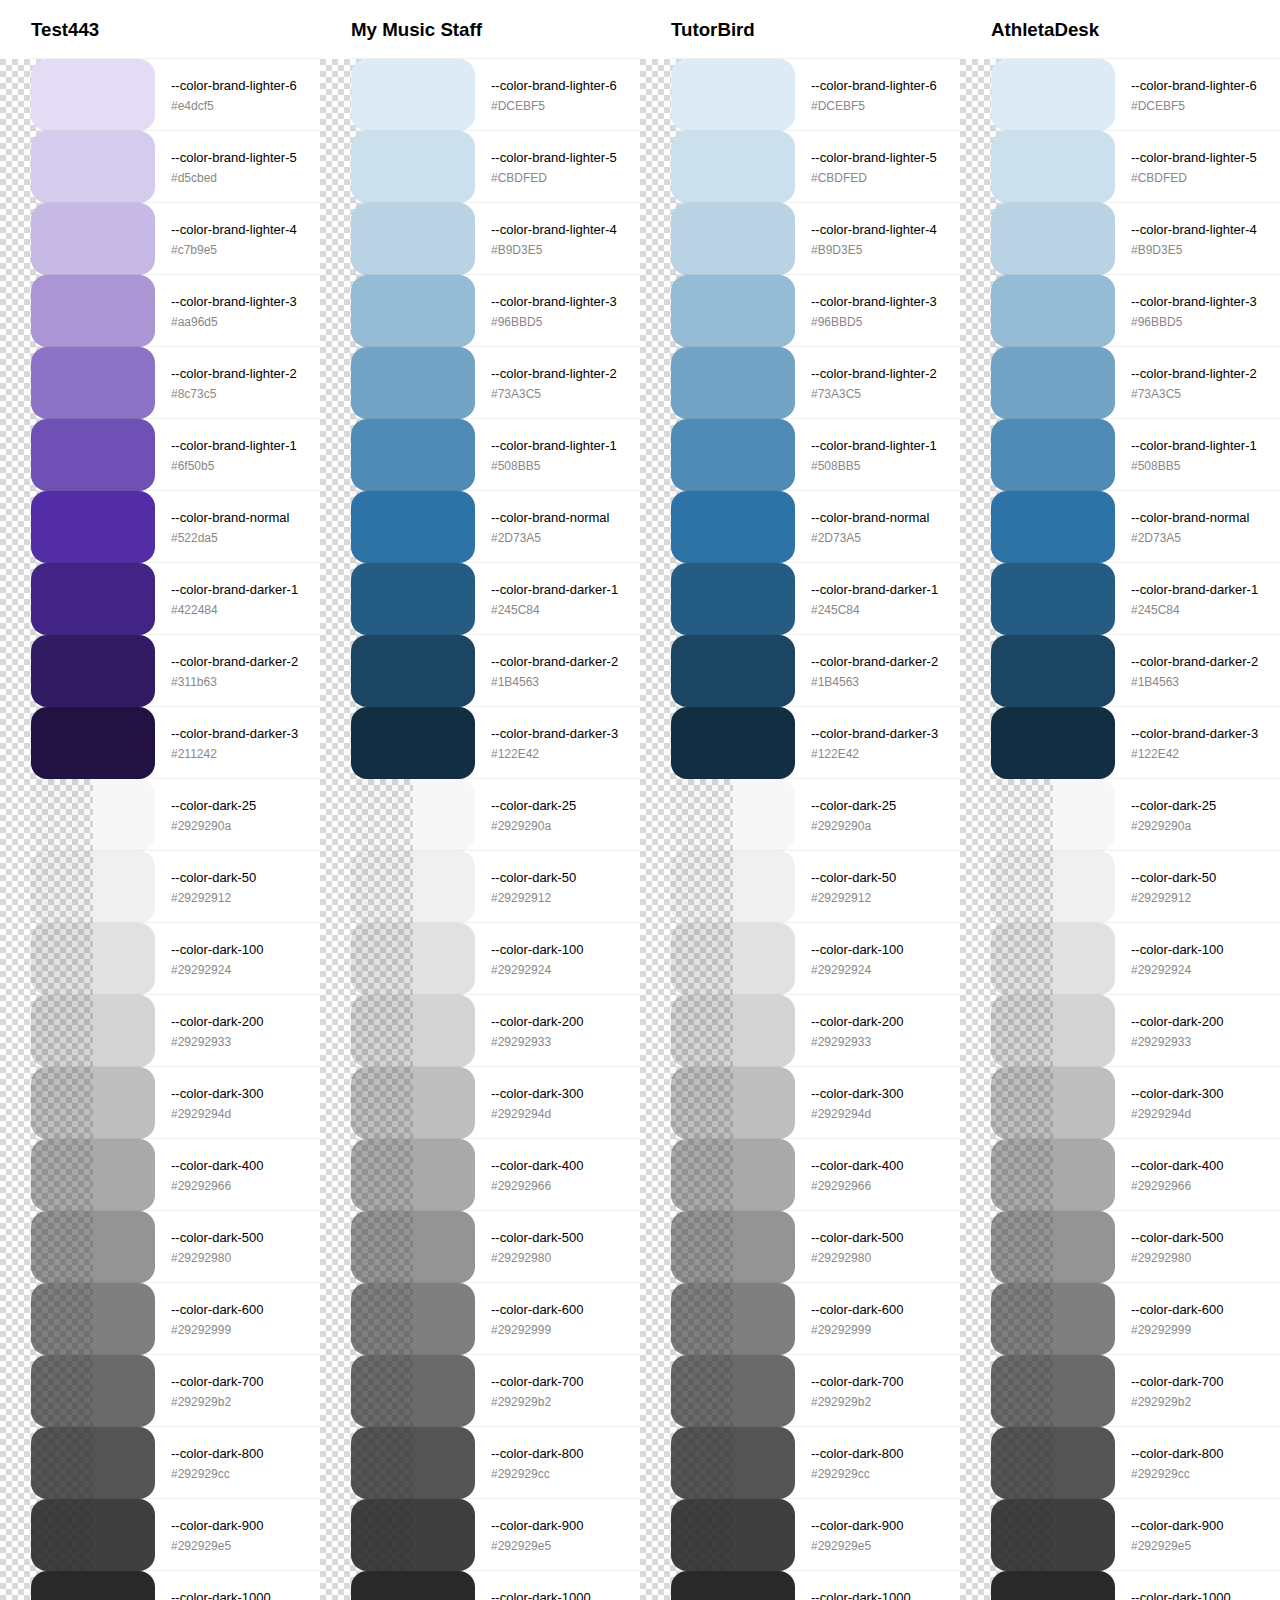
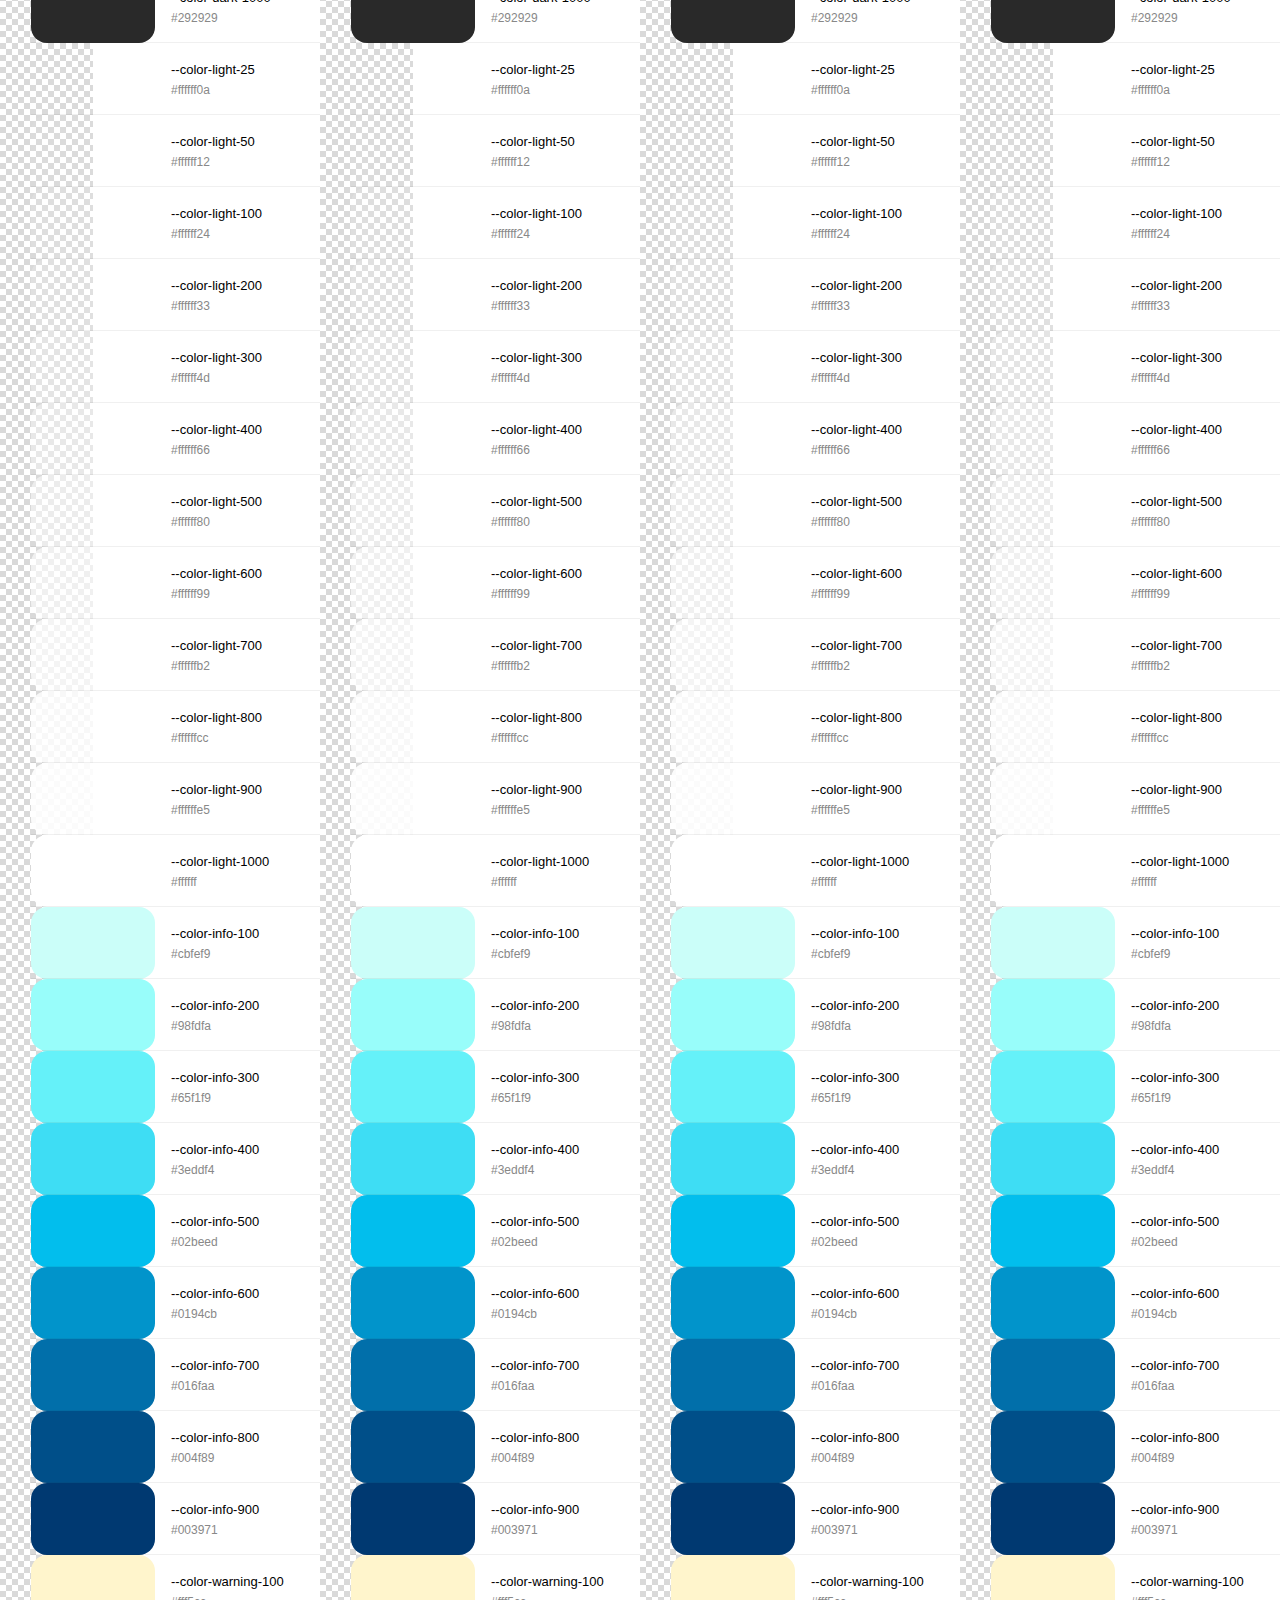
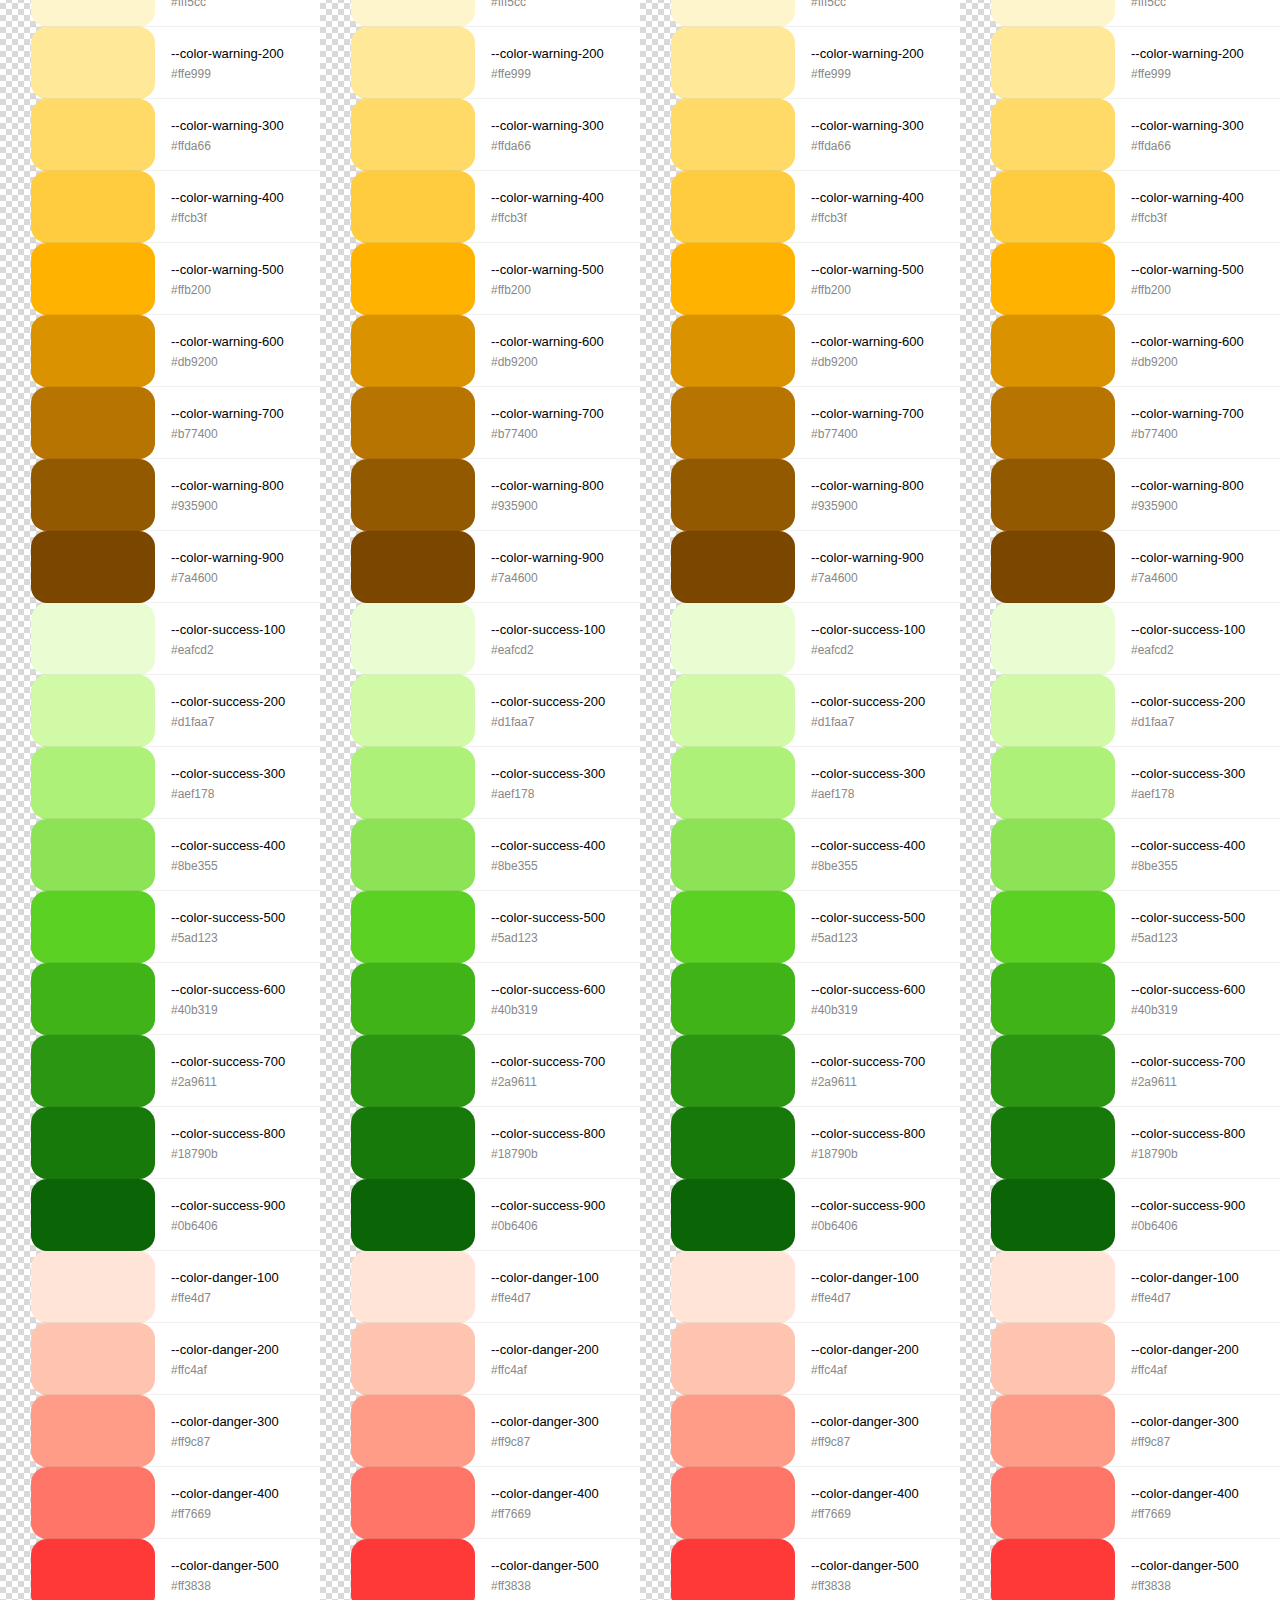
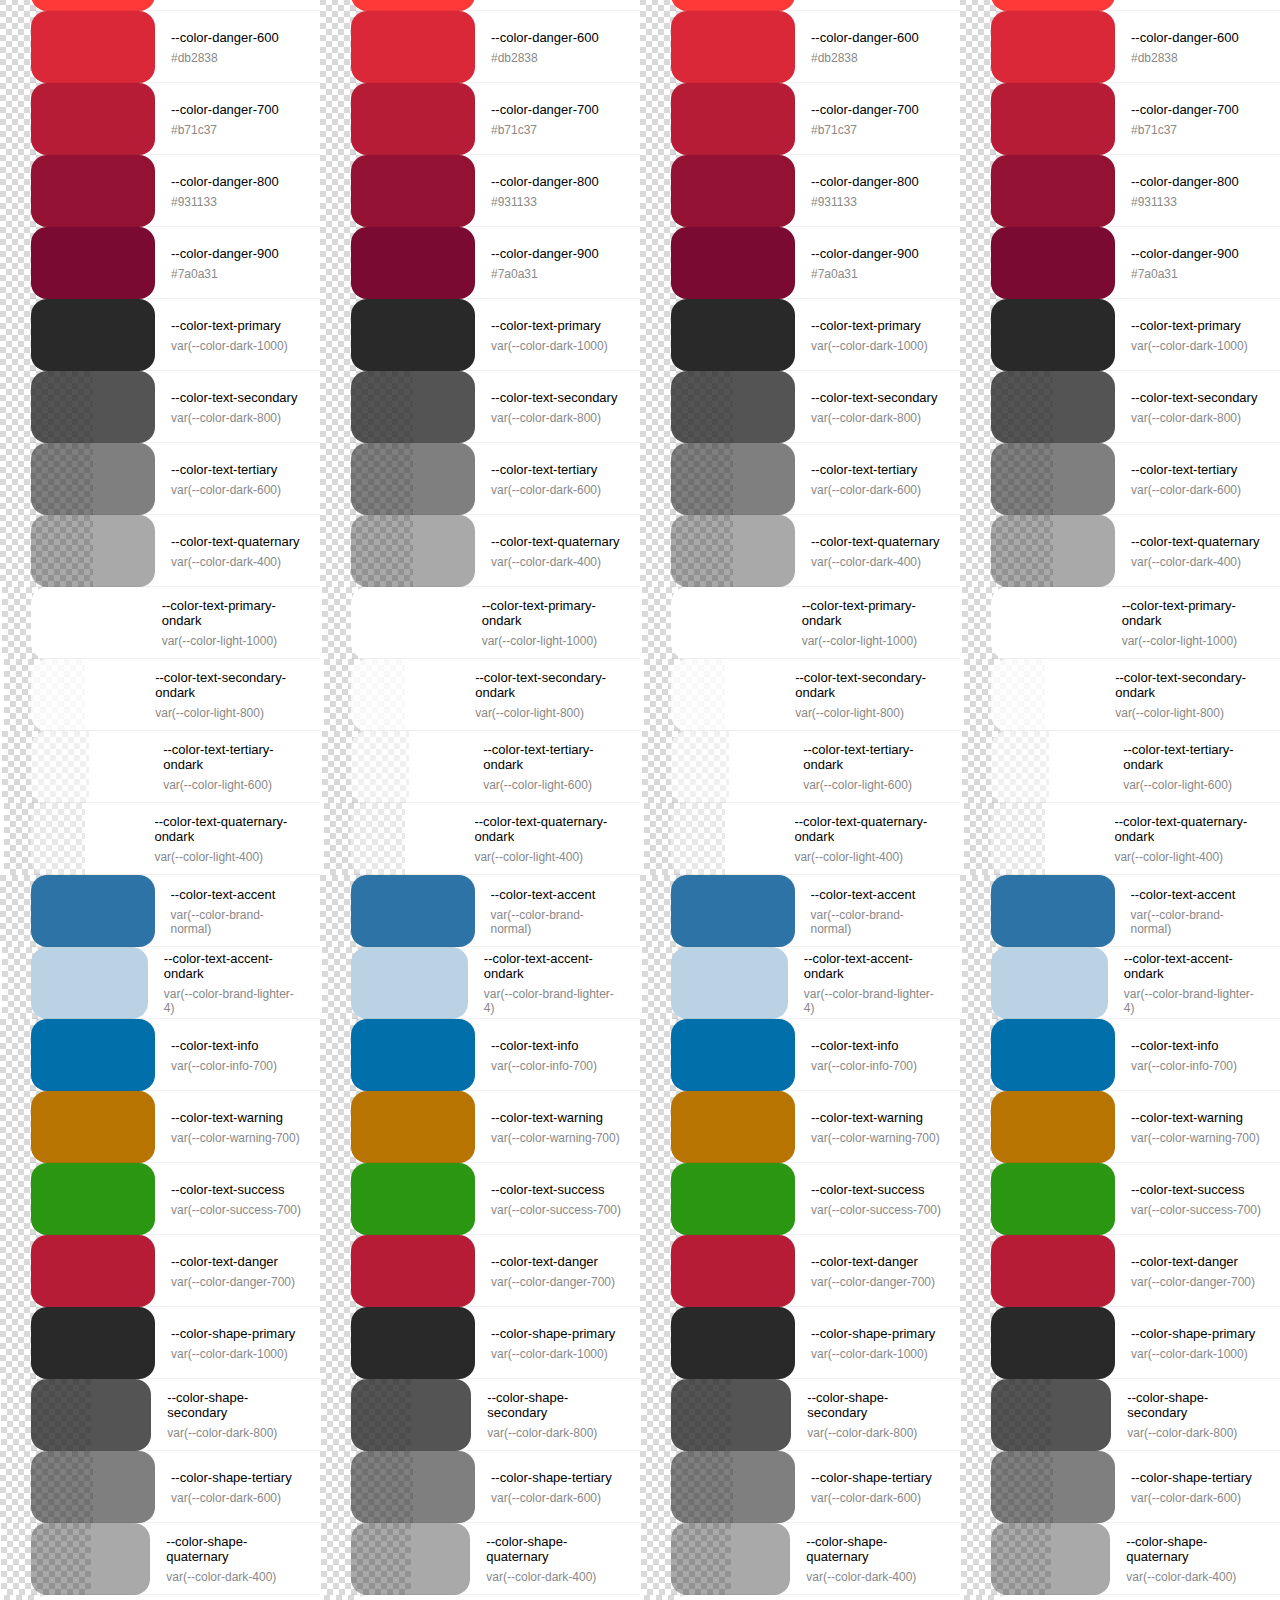
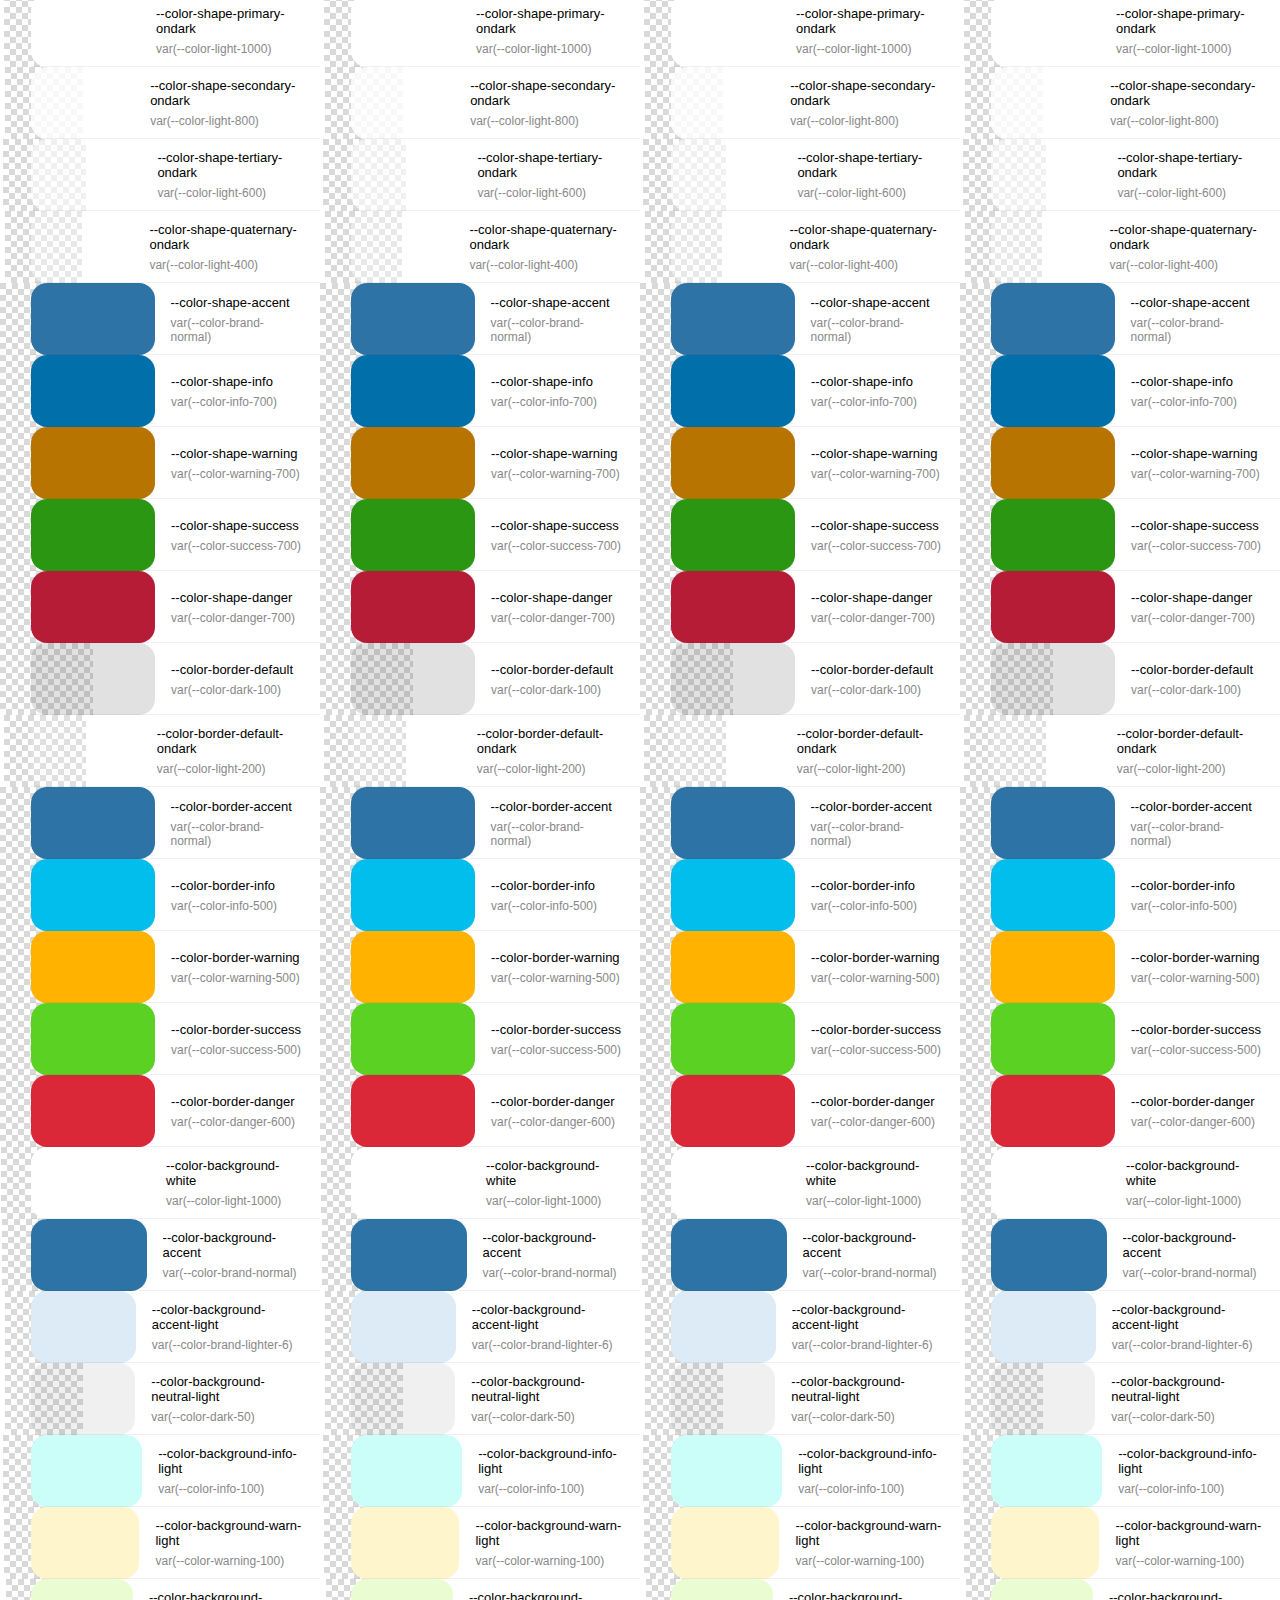
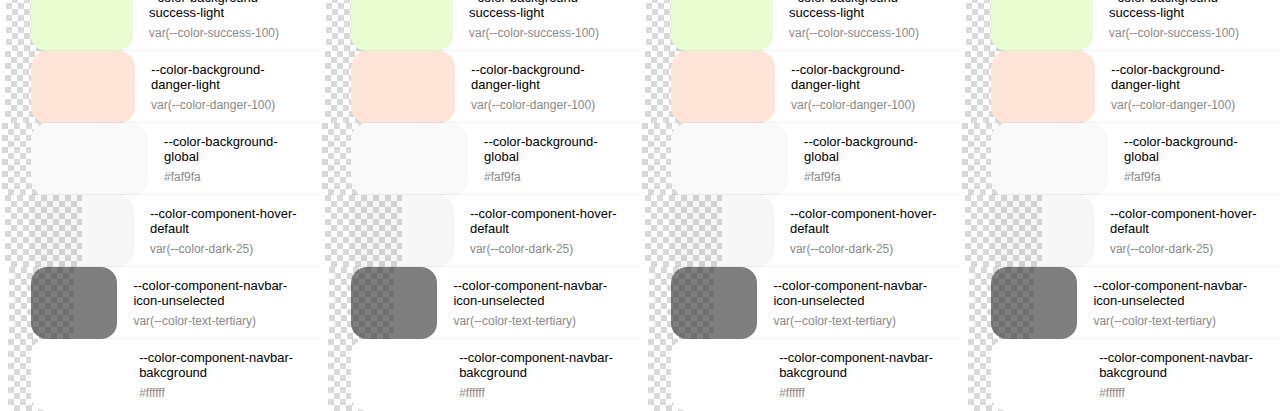
<file: index.html>
<!DOCTYPE html>
<html lang="ru">
<head>
  <meta charset="UTF-8">
  <title>ADS | Color Tokens</title>
  <link rel="stylesheet" href="ads-colors-test443.css" data-title="Test443">
  <link rel="stylesheet" href="ads-colors-mms.css" data-title="My Music Staff">
  <link rel="stylesheet" href="ads-colors-tb.css" data-title="TutorBird">
  <link rel="stylesheet" href="ads-colors-ad.css" data-title="AthletaDesk">
  
  <style>
    :root {
      --swatch-width: 124px;
    }
    body {
      font-family: Consolas, sans-serif;
      display: flex;
      flex-direction: row;
      overflow-x: auto;
      background: #fff;
      margin: 0;
      padding: 0;
    }
    .color-stack {
      display: flex;
      flex-direction: column;
      padding-left: calc(var(--swatch-width) / 4);
      box-sizing: border-box;
    }
    .color-box {
      display: flex;
      align-items: center;
      position: relative;
    }
    .color-box::before {
      content: '';
      position: absolute;
      top: -1px;
      display: block;
      height: 1px;
      background: #29292912;
      width: 100%;
      z-index: 999;
    }
    .color-sample {
      width: var(--swatch-width);
      height: 72px;
      background-color: inherit;
      border-radius: 16px;
      position: relative;
    }
    .color-sample::before {
      background-image: url("data:image/svg+xml;utf8,%3Csvg width='12' height='12' viewBox='0 0 12 12' fill='none' xmlns='http://www.w3.org/2000/svg'%3E%3Cpath d='M6 0H0V6H6V12H12V6H6V0Z' fill='%23D9D9D9'/%3E%3C/svg%3E");
      content: "";
      position: absolute;
      top: 0;
      left: -25%;
      width: 75%;
      height: 100%;
      z-index: -1;
    }
    .color-description {
      padding: 0 16px;
      flex-grow: 1;
    }
    .color-name {
      font-size: 13px;
      margin-bottom: 6px;
    }
    .color-value {
      font-size: 12px;
      color: #888;
    }
  </style>
</head>
<body>
<script>
window.addEventListener('load', function() {
  Array.from(document.styleSheets)
    .filter(sheet => !sheet.href || sheet.href.startsWith(window.location.origin))
    .forEach((sheet, index) => {
      const linkElement = Array.from(document.querySelectorAll('link[rel="stylesheet"]'))
                               .find(link => link.href === sheet.href);
      const title = linkElement ? linkElement.getAttribute('data-title') : `Color list ${index + 1}`;

      const stack = document.createElement('div');
      stack.className = 'color-stack';

      const stackTitle = document.createElement('h3');
      stackTitle.className = 'color-stack-title';
      stackTitle.textContent = title;
      stack.appendChild(stackTitle);

      try {
        Array.from(sheet.cssRules).forEach(rule => {
          if (rule.selectorText === ':root') {
            Array.from(rule.style).filter(name => name.startsWith('--color-')).forEach(name => {
              const color = rule.style.getPropertyValue(name).trim();
              const colorBox = document.createElement('div');
              colorBox.className = 'color-box';

              const colorSample = document.createElement('div');
              colorSample.className = 'color-sample';
              colorSample.style.backgroundColor = color;
              colorBox.appendChild(colorSample);

              const colorDescription = document.createElement('div');
              colorDescription.className = 'color-description';

              const colorName = document.createElement('div');
              colorName.className = 'color-name';
              colorName.textContent = name;

              const colorValue = document.createElement('div');
              colorValue.className = 'color-value';
              colorValue.textContent = color;

              colorDescription.appendChild(colorName);
              colorDescription.appendChild(colorValue);
              colorBox.appendChild(colorDescription);

              stack.appendChild(colorBox);
            });
          }
        });
      } catch (e) {
        console.warn("Unable to process stylesheet: ", sheet.href);
      }
      if (stack.children.length > 1) {
        document.body.appendChild(stack);
      }
    });
});
</script>
</body>
</html>
</file>
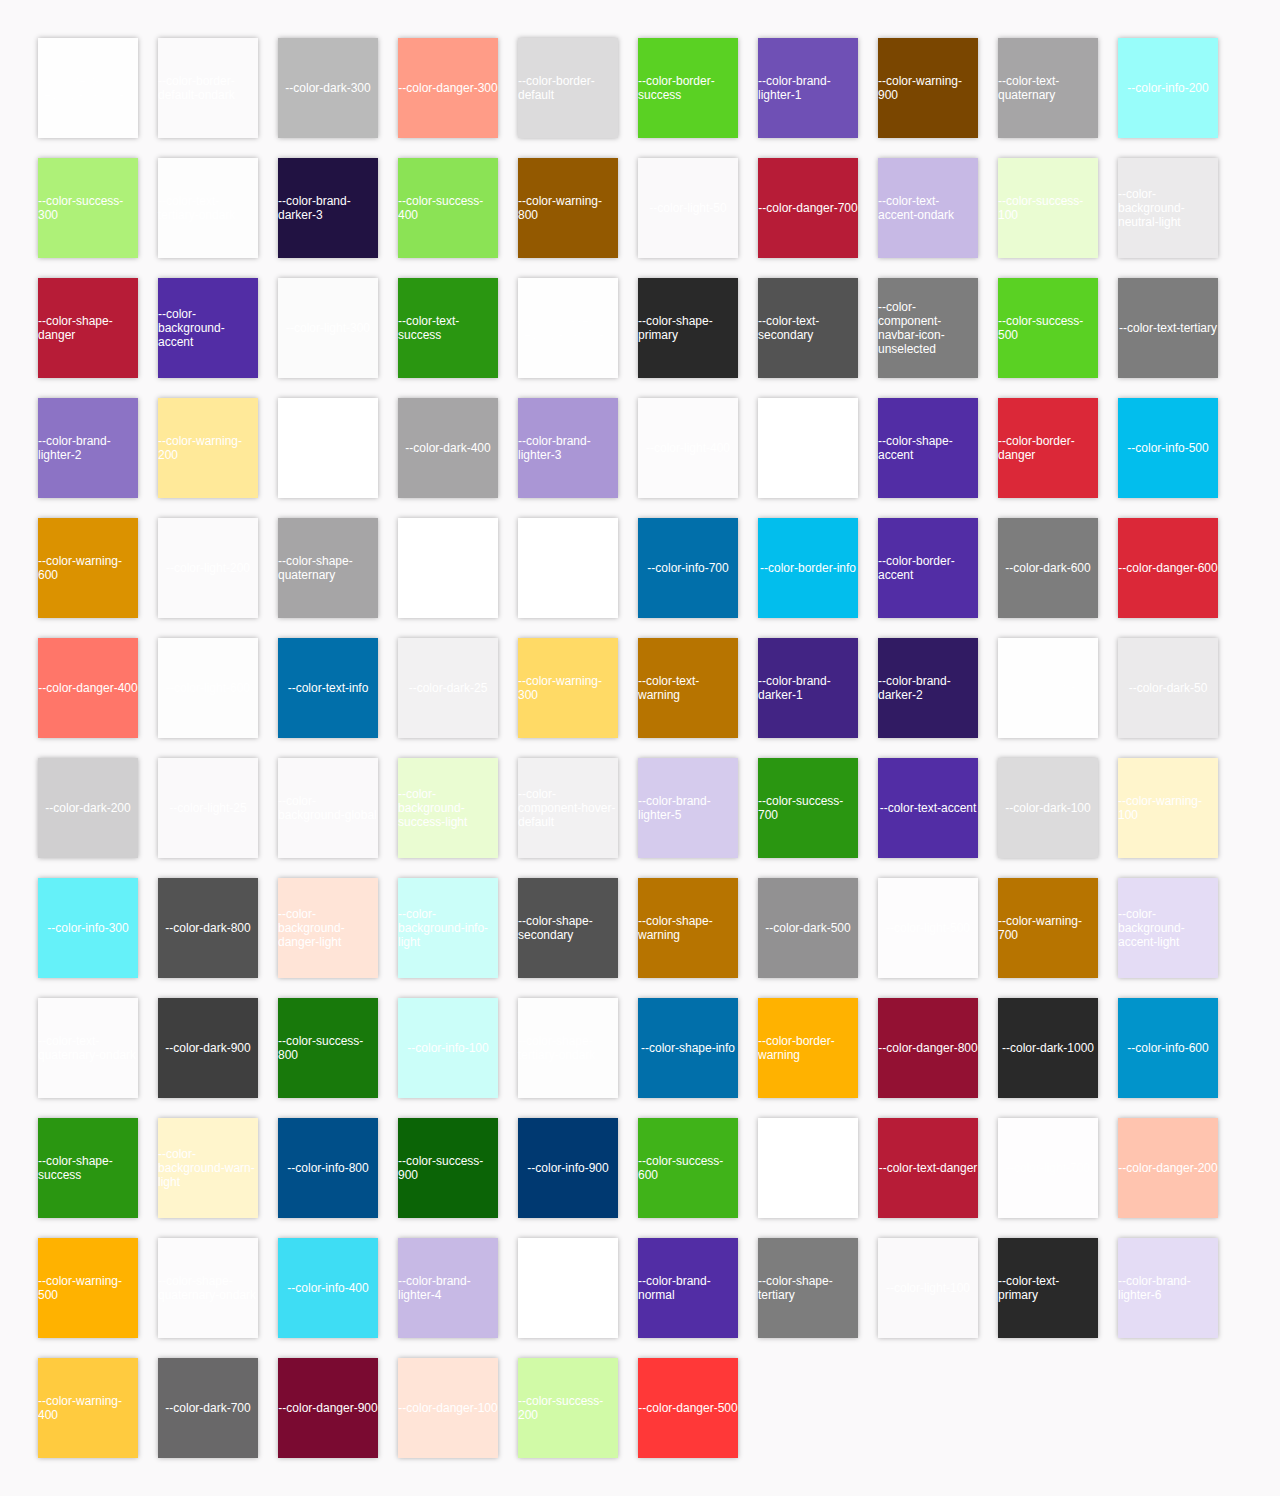
<file: inspector.html>
<!DOCTYPE html>
<html lang="ru">
<head>
<meta charset="UTF-8">
<title>Визуализация CSS переменных</title>
<link rel="stylesheet" href="ADS-Colors.css">
<style>
  body {
    display: flex;
    flex-wrap: wrap;
    padding: 20px;
    background: var(--color-background-global); /* Пример использования */
  }
  .color-box {
    width: 100px;
    height: 100px;
    margin: 10px;
    display: flex;
    align-items: center;
    justify-content: center;
    color: white;
    font-size: 12px;
    font-family: Arial, sans-serif;
    border-radius: var(--border-radius-small);
    box-shadow: 0 0 5px rgba(0,0,0,0.3);
  }
</style>
</head>
<body>
<script>
  document.addEventListener('DOMContentLoaded', function() {
  const style = getComputedStyle(document.documentElement);
  const colorVars = Array.from(style).filter(name => name.startsWith('--color-'));
  console.log(colorVars); // Добавлено для отладки

  const container = document.body;

  colorVars.forEach(varName => {
    const colorValue = style.getPropertyValue(varName).trim();
    console.log(varName, colorValue); // Добавлено для отладки

    const colorBox = document.createElement('div');
    colorBox.className = 'color-box';
    colorBox.style.backgroundColor = colorValue;
    colorBox.textContent = varName;
    console.log(colorBox); // Добавлено для отладки

    container.appendChild(colorBox);
  });
});
</script>
</body>
</html>
</file>
<file: ads-colors-test443.css>
:root {


  /* Primitives */

  --color-brand-lighter-6: #e4dcf5;
  --color-brand-lighter-5: #d5cbed;
  --color-brand-lighter-4: #c7b9e5;
  --color-brand-lighter-3: #aa96d5;
  --color-brand-lighter-2: #8c73c5;
  --color-brand-lighter-1: #6f50b5;
  --color-brand-normal: #522da5;
  --color-brand-darker-1: #422484;
  --color-brand-darker-2: #311b63;
  --color-brand-darker-3: #211242;

  --color-dark-25: #2929290a;
  --color-dark-50: #29292912;
  --color-dark-100: #29292924;
  --color-dark-200: #29292933;
  --color-dark-300: #2929294d;
  --color-dark-400: #29292966;
  --color-dark-500: #29292980;
  --color-dark-600: #29292999;
  --color-dark-700: #292929b2;
  --color-dark-800: #292929cc;
  --color-dark-900: #292929e5;
  --color-dark-1000: #292929;

  --color-light-25: #ffffff0a;
  --color-light-50: #ffffff12;
  --color-light-100: #ffffff24;
  --color-light-200: #ffffff33;
  --color-light-300: #ffffff4d;
  --color-light-400: #ffffff66;
  --color-light-500: #ffffff80;
  --color-light-600: #ffffff99;
  --color-light-700: #ffffffb2;
  --color-light-800: #ffffffcc;
  --color-light-900: #ffffffe5;
  --color-light-1000: #ffffff;

  --color-info-100: #cbfef9;
  --color-info-200: #98fdfa;
  --color-info-300: #65f1f9;
  --color-info-400: #3eddf4;
  --color-info-500: #02beed;
  --color-info-600: #0194cb;
  --color-info-700: #016faa;
  --color-info-800: #004f89;
  --color-info-900: #003971;

  --color-warning-100: #fff5cc;
  --color-warning-200: #ffe999;
  --color-warning-300: #ffda66;
  --color-warning-400: #ffcb3f;
  --color-warning-500: #ffb200;
  --color-warning-600: #db9200;
  --color-warning-700: #b77400;
  --color-warning-800: #935900;
  --color-warning-900: #7a4600;

  --color-success-100: #eafcd2;
  --color-success-200: #d1faa7;
  --color-success-300: #aef178;
  --color-success-400: #8be355;
  --color-success-500: #5ad123;
  --color-success-600: #40b319;
  --color-success-700: #2a9611;
  --color-success-800: #18790b;
  --color-success-900: #0b6406;

  --color-danger-100: #ffe4d7;
  --color-danger-200: #ffc4af;
  --color-danger-300: #ff9c87;
  --color-danger-400: #ff7669;
  --color-danger-500: #ff3838;
  --color-danger-600: #db2838;
  --color-danger-700: #b71c37;
  --color-danger-800: #931133;
  --color-danger-900: #7a0a31;


  /* Semantic */

  --color-text-primary: var(--color-dark-1000);
  --color-text-secondary: var(--color-dark-800);
  --color-text-tertiary: var(--color-dark-600);
  --color-text-quaternary: var(--color-dark-400);
  --color-text-primary-ondark: var(--color-light-1000);
  --color-text-secondary-ondark: var(--color-light-800);
  --color-text-tertiary-ondark: var(--color-light-600);
  --color-text-quaternary-ondark: var(--color-light-400);
  --color-text-accent: var(--color-brand-normal);
  --color-text-accent-ondark: var(--color-brand-lighter-4);
  --color-text-info: var(--color-info-700);
  --color-text-warning: var(--color-warning-700);
  --color-text-success: var(--color-success-700);
  --color-text-danger: var(--color-danger-700);

  --color-shape-primary: var(--color-dark-1000);
  --color-shape-secondary: var(--color-dark-800);
  --color-shape-tertiary: var(--color-dark-600);
  --color-shape-quaternary: var(--color-dark-400);
  --color-shape-primary-ondark: var(--color-light-1000);
  --color-shape-secondary-ondark: var(--color-light-800);
  --color-shape-tertiary-ondark: var(--color-light-600);
  --color-shape-quaternary-ondark: var(--color-light-400);
  --color-shape-accent: var(--color-brand-normal);
  --color-shape-info: var(--color-info-700);
  --color-shape-warning: var(--color-warning-700);
  --color-shape-success: var(--color-success-700);
  --color-shape-danger: var(--color-danger-700);
  
  --color-border-default: var(--color-dark-100);
  --color-border-default-ondark: var(--color-light-200);
  --color-border-accent: var(--color-brand-normal);
  --color-border-info: var(--color-info-500);
  --color-border-warning: var(--color-warning-500);
  --color-border-success: var(--color-success-500);
  --color-border-danger: var(--color-danger-600);

  --color-background-white: var(--color-light-1000);
  --color-background-accent: var(--color-brand-normal);
  --color-background-accent-light: var(--color-brand-lighter-6);
  --color-background-neutral-light: var(--color-dark-50);
  --color-background-info-light: var(--color-info-100);
  --color-background-warn-light: var(--color-warning-100);
  --color-background-success-light: var(--color-success-100);
  --color-background-danger-light: var(--color-danger-100);
  --color-background-global: #faf9fa;


  /* Components */

  --color-component-hover-default: var(--color-dark-25);
  
  --color-component-navbar-icon-unselected: var(--color-text-tertiary);
  --color-component-navbar-bakcground: #ffffff;
  
}
</file>
<file: ads-colors-mms.css>
:root {


  /* Primitives */

  --color-brand-lighter-6: #DCEBF5;
  --color-brand-lighter-5: #CBDFED;
  --color-brand-lighter-4: #B9D3E5;
  --color-brand-lighter-3: #96BBD5;
  --color-brand-lighter-2: #73A3C5;
  --color-brand-lighter-1: #508BB5;
  --color-brand-normal: #2D73A5;
  --color-brand-darker-1: #245C84;
  --color-brand-darker-2: #1B4563;
  --color-brand-darker-3: #122E42;

  --color-dark-25: #2929290a;
  --color-dark-50: #29292912;
  --color-dark-100: #29292924;
  --color-dark-200: #29292933;
  --color-dark-300: #2929294d;
  --color-dark-400: #29292966;
  --color-dark-500: #29292980;
  --color-dark-600: #29292999;
  --color-dark-700: #292929b2;
  --color-dark-800: #292929cc;
  --color-dark-900: #292929e5;
  --color-dark-1000: #292929;

  --color-light-25: #ffffff0a;
  --color-light-50: #ffffff12;
  --color-light-100: #ffffff24;
  --color-light-200: #ffffff33;
  --color-light-300: #ffffff4d;
  --color-light-400: #ffffff66;
  --color-light-500: #ffffff80;
  --color-light-600: #ffffff99;
  --color-light-700: #ffffffb2;
  --color-light-800: #ffffffcc;
  --color-light-900: #ffffffe5;
  --color-light-1000: #ffffff;

  --color-info-100: #cbfef9;
  --color-info-200: #98fdfa;
  --color-info-300: #65f1f9;
  --color-info-400: #3eddf4;
  --color-info-500: #02beed;
  --color-info-600: #0194cb;
  --color-info-700: #016faa;
  --color-info-800: #004f89;
  --color-info-900: #003971;

  --color-warning-100: #fff5cc;
  --color-warning-200: #ffe999;
  --color-warning-300: #ffda66;
  --color-warning-400: #ffcb3f;
  --color-warning-500: #ffb200;
  --color-warning-600: #db9200;
  --color-warning-700: #b77400;
  --color-warning-800: #935900;
  --color-warning-900: #7a4600;

  --color-success-100: #eafcd2;
  --color-success-200: #d1faa7;
  --color-success-300: #aef178;
  --color-success-400: #8be355;
  --color-success-500: #5ad123;
  --color-success-600: #40b319;
  --color-success-700: #2a9611;
  --color-success-800: #18790b;
  --color-success-900: #0b6406;

  --color-danger-100: #ffe4d7;
  --color-danger-200: #ffc4af;
  --color-danger-300: #ff9c87;
  --color-danger-400: #ff7669;
  --color-danger-500: #ff3838;
  --color-danger-600: #db2838;
  --color-danger-700: #b71c37;
  --color-danger-800: #931133;
  --color-danger-900: #7a0a31;


  /* Semantic */

  --color-text-primary: var(--color-dark-1000);
  --color-text-secondary: var(--color-dark-800);
  --color-text-tertiary: var(--color-dark-600);
  --color-text-quaternary: var(--color-dark-400);
  --color-text-primary-ondark: var(--color-light-1000);
  --color-text-secondary-ondark: var(--color-light-800);
  --color-text-tertiary-ondark: var(--color-light-600);
  --color-text-quaternary-ondark: var(--color-light-400);
  --color-text-accent: var(--color-brand-normal);
  --color-text-accent-ondark: var(--color-brand-lighter-4);
  --color-text-info: var(--color-info-700);
  --color-text-warning: var(--color-warning-700);
  --color-text-success: var(--color-success-700);
  --color-text-danger: var(--color-danger-700);

  --color-shape-primary: var(--color-dark-1000);
  --color-shape-secondary: var(--color-dark-800);
  --color-shape-tertiary: var(--color-dark-600);
  --color-shape-quaternary: var(--color-dark-400);
  --color-shape-primary-ondark: var(--color-light-1000);
  --color-shape-secondary-ondark: var(--color-light-800);
  --color-shape-tertiary-ondark: var(--color-light-600);
  --color-shape-quaternary-ondark: var(--color-light-400);
  --color-shape-accent: var(--color-brand-normal);
  --color-shape-info: var(--color-info-700);
  --color-shape-warning: var(--color-warning-700);
  --color-shape-success: var(--color-success-700);
  --color-shape-danger: var(--color-danger-700);
  
  --color-border-default: var(--color-dark-100);
  --color-border-default-ondark: var(--color-light-200);
  --color-border-accent: var(--color-brand-normal);
  --color-border-info: var(--color-info-500);
  --color-border-warning: var(--color-warning-500);
  --color-border-success: var(--color-success-500);
  --color-border-danger: var(--color-danger-600);

  --color-background-white: var(--color-light-1000);
  --color-background-accent: var(--color-brand-normal);
  --color-background-accent-light: var(--color-brand-lighter-6);
  --color-background-neutral-light: var(--color-dark-50);
  --color-background-info-light: var(--color-info-100);
  --color-background-warn-light: var(--color-warning-100);
  --color-background-success-light: var(--color-success-100);
  --color-background-danger-light: var(--color-danger-100);
  --color-background-global: #faf9fa;


  /* Components */

  --color-component-hover-default: var(--color-dark-25);
  
  --color-component-navbar-icon-unselected: var(--color-text-tertiary);
  --color-component-navbar-bakcground: #ffffff;
  
}
</file>
<file: ads-colors-tb.css>
:root {


  /* Primitives */

  --color-brand-lighter-6: #DCEBF5;
  --color-brand-lighter-5: #CBDFED;
  --color-brand-lighter-4: #B9D3E5;
  --color-brand-lighter-3: #96BBD5;
  --color-brand-lighter-2: #73A3C5;
  --color-brand-lighter-1: #508BB5;
  --color-brand-normal: #2D73A5;
  --color-brand-darker-1: #245C84;
  --color-brand-darker-2: #1B4563;
  --color-brand-darker-3: #122E42;

  --color-dark-25: #2929290a;
  --color-dark-50: #29292912;
  --color-dark-100: #29292924;
  --color-dark-200: #29292933;
  --color-dark-300: #2929294d;
  --color-dark-400: #29292966;
  --color-dark-500: #29292980;
  --color-dark-600: #29292999;
  --color-dark-700: #292929b2;
  --color-dark-800: #292929cc;
  --color-dark-900: #292929e5;
  --color-dark-1000: #292929;

  --color-light-25: #ffffff0a;
  --color-light-50: #ffffff12;
  --color-light-100: #ffffff24;
  --color-light-200: #ffffff33;
  --color-light-300: #ffffff4d;
  --color-light-400: #ffffff66;
  --color-light-500: #ffffff80;
  --color-light-600: #ffffff99;
  --color-light-700: #ffffffb2;
  --color-light-800: #ffffffcc;
  --color-light-900: #ffffffe5;
  --color-light-1000: #ffffff;

  --color-info-100: #cbfef9;
  --color-info-200: #98fdfa;
  --color-info-300: #65f1f9;
  --color-info-400: #3eddf4;
  --color-info-500: #02beed;
  --color-info-600: #0194cb;
  --color-info-700: #016faa;
  --color-info-800: #004f89;
  --color-info-900: #003971;

  --color-warning-100: #fff5cc;
  --color-warning-200: #ffe999;
  --color-warning-300: #ffda66;
  --color-warning-400: #ffcb3f;
  --color-warning-500: #ffb200;
  --color-warning-600: #db9200;
  --color-warning-700: #b77400;
  --color-warning-800: #935900;
  --color-warning-900: #7a4600;

  --color-success-100: #eafcd2;
  --color-success-200: #d1faa7;
  --color-success-300: #aef178;
  --color-success-400: #8be355;
  --color-success-500: #5ad123;
  --color-success-600: #40b319;
  --color-success-700: #2a9611;
  --color-success-800: #18790b;
  --color-success-900: #0b6406;

  --color-danger-100: #ffe4d7;
  --color-danger-200: #ffc4af;
  --color-danger-300: #ff9c87;
  --color-danger-400: #ff7669;
  --color-danger-500: #ff3838;
  --color-danger-600: #db2838;
  --color-danger-700: #b71c37;
  --color-danger-800: #931133;
  --color-danger-900: #7a0a31;


  /* Semantic */

  --color-text-primary: var(--color-dark-1000);
  --color-text-secondary: var(--color-dark-800);
  --color-text-tertiary: var(--color-dark-600);
  --color-text-quaternary: var(--color-dark-400);
  --color-text-primary-ondark: var(--color-light-1000);
  --color-text-secondary-ondark: var(--color-light-800);
  --color-text-tertiary-ondark: var(--color-light-600);
  --color-text-quaternary-ondark: var(--color-light-400);
  --color-text-accent: var(--color-brand-normal);
  --color-text-accent-ondark: var(--color-brand-lighter-4);
  --color-text-info: var(--color-info-700);
  --color-text-warning: var(--color-warning-700);
  --color-text-success: var(--color-success-700);
  --color-text-danger: var(--color-danger-700);

  --color-shape-primary: var(--color-dark-1000);
  --color-shape-secondary: var(--color-dark-800);
  --color-shape-tertiary: var(--color-dark-600);
  --color-shape-quaternary: var(--color-dark-400);
  --color-shape-primary-ondark: var(--color-light-1000);
  --color-shape-secondary-ondark: var(--color-light-800);
  --color-shape-tertiary-ondark: var(--color-light-600);
  --color-shape-quaternary-ondark: var(--color-light-400);
  --color-shape-accent: var(--color-brand-normal);
  --color-shape-info: var(--color-info-700);
  --color-shape-warning: var(--color-warning-700);
  --color-shape-success: var(--color-success-700);
  --color-shape-danger: var(--color-danger-700);
  
  --color-border-default: var(--color-dark-100);
  --color-border-default-ondark: var(--color-light-200);
  --color-border-accent: var(--color-brand-normal);
  --color-border-info: var(--color-info-500);
  --color-border-warning: var(--color-warning-500);
  --color-border-success: var(--color-success-500);
  --color-border-danger: var(--color-danger-600);

  --color-background-white: var(--color-light-1000);
  --color-background-accent: var(--color-brand-normal);
  --color-background-accent-light: var(--color-brand-lighter-6);
  --color-background-neutral-light: var(--color-dark-50);
  --color-background-info-light: var(--color-info-100);
  --color-background-warn-light: var(--color-warning-100);
  --color-background-success-light: var(--color-success-100);
  --color-background-danger-light: var(--color-danger-100);
  --color-background-global: #faf9fa;


  /* Components */

  --color-component-hover-default: var(--color-dark-25);
  
  --color-component-navbar-icon-unselected: var(--color-text-tertiary);
  --color-component-navbar-bakcground: #ffffff;
  
}
</file>
<file: ads-colors-ad.css>
:root {


  /* Primitives */

  --color-brand-lighter-6: #DCEBF5;
  --color-brand-lighter-5: #CBDFED;
  --color-brand-lighter-4: #B9D3E5;
  --color-brand-lighter-3: #96BBD5;
  --color-brand-lighter-2: #73A3C5;
  --color-brand-lighter-1: #508BB5;
  --color-brand-normal: #2D73A5;
  --color-brand-darker-1: #245C84;
  --color-brand-darker-2: #1B4563;
  --color-brand-darker-3: #122E42;

  --color-dark-25: #2929290a;
  --color-dark-50: #29292912;
  --color-dark-100: #29292924;
  --color-dark-200: #29292933;
  --color-dark-300: #2929294d;
  --color-dark-400: #29292966;
  --color-dark-500: #29292980;
  --color-dark-600: #29292999;
  --color-dark-700: #292929b2;
  --color-dark-800: #292929cc;
  --color-dark-900: #292929e5;
  --color-dark-1000: #292929;

  --color-light-25: #ffffff0a;
  --color-light-50: #ffffff12;
  --color-light-100: #ffffff24;
  --color-light-200: #ffffff33;
  --color-light-300: #ffffff4d;
  --color-light-400: #ffffff66;
  --color-light-500: #ffffff80;
  --color-light-600: #ffffff99;
  --color-light-700: #ffffffb2;
  --color-light-800: #ffffffcc;
  --color-light-900: #ffffffe5;
  --color-light-1000: #ffffff;

  --color-info-100: #cbfef9;
  --color-info-200: #98fdfa;
  --color-info-300: #65f1f9;
  --color-info-400: #3eddf4;
  --color-info-500: #02beed;
  --color-info-600: #0194cb;
  --color-info-700: #016faa;
  --color-info-800: #004f89;
  --color-info-900: #003971;

  --color-warning-100: #fff5cc;
  --color-warning-200: #ffe999;
  --color-warning-300: #ffda66;
  --color-warning-400: #ffcb3f;
  --color-warning-500: #ffb200;
  --color-warning-600: #db9200;
  --color-warning-700: #b77400;
  --color-warning-800: #935900;
  --color-warning-900: #7a4600;

  --color-success-100: #eafcd2;
  --color-success-200: #d1faa7;
  --color-success-300: #aef178;
  --color-success-400: #8be355;
  --color-success-500: #5ad123;
  --color-success-600: #40b319;
  --color-success-700: #2a9611;
  --color-success-800: #18790b;
  --color-success-900: #0b6406;

  --color-danger-100: #ffe4d7;
  --color-danger-200: #ffc4af;
  --color-danger-300: #ff9c87;
  --color-danger-400: #ff7669;
  --color-danger-500: #ff3838;
  --color-danger-600: #db2838;
  --color-danger-700: #b71c37;
  --color-danger-800: #931133;
  --color-danger-900: #7a0a31;


  /* Semantic */

  --color-text-primary: var(--color-dark-1000);
  --color-text-secondary: var(--color-dark-800);
  --color-text-tertiary: var(--color-dark-600);
  --color-text-quaternary: var(--color-dark-400);
  --color-text-primary-ondark: var(--color-light-1000);
  --color-text-secondary-ondark: var(--color-light-800);
  --color-text-tertiary-ondark: var(--color-light-600);
  --color-text-quaternary-ondark: var(--color-light-400);
  --color-text-accent: var(--color-brand-normal);
  --color-text-accent-ondark: var(--color-brand-lighter-4);
  --color-text-info: var(--color-info-700);
  --color-text-warning: var(--color-warning-700);
  --color-text-success: var(--color-success-700);
  --color-text-danger: var(--color-danger-700);

  --color-shape-primary: var(--color-dark-1000);
  --color-shape-secondary: var(--color-dark-800);
  --color-shape-tertiary: var(--color-dark-600);
  --color-shape-quaternary: var(--color-dark-400);
  --color-shape-primary-ondark: var(--color-light-1000);
  --color-shape-secondary-ondark: var(--color-light-800);
  --color-shape-tertiary-ondark: var(--color-light-600);
  --color-shape-quaternary-ondark: var(--color-light-400);
  --color-shape-accent: var(--color-brand-normal);
  --color-shape-info: var(--color-info-700);
  --color-shape-warning: var(--color-warning-700);
  --color-shape-success: var(--color-success-700);
  --color-shape-danger: var(--color-danger-700);
  
  --color-border-default: var(--color-dark-100);
  --color-border-default-ondark: var(--color-light-200);
  --color-border-accent: var(--color-brand-normal);
  --color-border-info: var(--color-info-500);
  --color-border-warning: var(--color-warning-500);
  --color-border-success: var(--color-success-500);
  --color-border-danger: var(--color-danger-600);

  --color-background-white: var(--color-light-1000);
  --color-background-accent: var(--color-brand-normal);
  --color-background-accent-light: var(--color-brand-lighter-6);
  --color-background-neutral-light: var(--color-dark-50);
  --color-background-info-light: var(--color-info-100);
  --color-background-warn-light: var(--color-warning-100);
  --color-background-success-light: var(--color-success-100);
  --color-background-danger-light: var(--color-danger-100);
  --color-background-global: #faf9fa;


  /* Components */

  --color-component-hover-default: var(--color-dark-25);
  
  --color-component-navbar-icon-unselected: var(--color-text-tertiary);
  --color-component-navbar-bakcground: #ffffff;
  
}
</file>
<file: ADS-Colors.css>
:root {


  /* Primitives */

  --color-brand-lighter-6: #e4dcf5;
  --color-brand-lighter-5: #d5cbed;
  --color-brand-lighter-4: #c7b9e5;
  --color-brand-lighter-3: #aa96d5;
  --color-brand-lighter-2: #8c73c5;
  --color-brand-lighter-1: #6f50b5;
  --color-brand-normal: #522da5;
  --color-brand-darker-1: #422484;
  --color-brand-darker-2: #311b63;
  --color-brand-darker-3: #211242;

  --color-dark-25: #2929290a;
  --color-dark-50: #29292912;
  --color-dark-100: #29292924;
  --color-dark-200: #29292933;
  --color-dark-300: #2929294d;
  --color-dark-400: #29292966;
  --color-dark-500: #29292980;
  --color-dark-600: #29292999;
  --color-dark-700: #292929b2;
  --color-dark-800: #292929cc;
  --color-dark-900: #292929e5;
  --color-dark-1000: #292929;

  --color-light-25: #ffffff0a;
  --color-light-50: #ffffff12;
  --color-light-100: #ffffff24;
  --color-light-200: #ffffff33;
  --color-light-300: #ffffff4d;
  --color-light-400: #ffffff66;
  --color-light-500: #ffffff80;
  --color-light-600: #ffffff99;
  --color-light-700: #ffffffb2;
  --color-light-800: #ffffffcc;
  --color-light-900: #ffffffe5;
  --color-light-1000: #ffffff;

  --color-info-100: #cbfef9;
  --color-info-200: #98fdfa;
  --color-info-300: #65f1f9;
  --color-info-400: #3eddf4;
  --color-info-500: #02beed;
  --color-info-600: #0194cb;
  --color-info-700: #016faa;
  --color-info-800: #004f89;
  --color-info-900: #003971;

  --color-warning-100: #fff5cc;
  --color-warning-200: #ffe999;
  --color-warning-300: #ffda66;
  --color-warning-400: #ffcb3f;
  --color-warning-500: #ffb200;
  --color-warning-600: #db9200;
  --color-warning-700: #b77400;
  --color-warning-800: #935900;
  --color-warning-900: #7a4600;

  --color-success-100: #eafcd2;
  --color-success-200: #d1faa7;
  --color-success-300: #aef178;
  --color-success-400: #8be355;
  --color-success-500: #5ad123;
  --color-success-600: #40b319;
  --color-success-700: #2a9611;
  --color-success-800: #18790b;
  --color-success-900: #0b6406;

  --color-danger-100: #ffe4d7;
  --color-danger-200: #ffc4af;
  --color-danger-300: #ff9c87;
  --color-danger-400: #ff7669;
  --color-danger-500: #ff3838;
  --color-danger-600: #db2838;
  --color-danger-700: #b71c37;
  --color-danger-800: #931133;
  --color-danger-900: #7a0a31;


  /* Semantic */

  --color-text-primary: var(--color-dark-1000);
  --color-text-secondary: var(--color-dark-800);
  --color-text-tertiary: var(--color-dark-600);
  --color-text-quaternary: var(--color-dark-400);
  --color-text-primary-ondark: var(--color-light-1000);
  --color-text-secondary-ondark: var(--color-light-800);
  --color-text-tertiary-ondark: var(--color-light-600);
  --color-text-quaternary-ondark: var(--color-light-400);
  --color-text-accent: var(--color-brand-normal);
  --color-text-accent-ondark: var(--color-brand-lighter-4);
  --color-text-info: var(--color-info-700);
  --color-text-warning: var(--color-warning-700);
  --color-text-success: var(--color-success-700);
  --color-text-danger: var(--color-danger-700);

  --color-shape-primary: var(--color-dark-1000);
  --color-shape-secondary: var(--color-dark-800);
  --color-shape-tertiary: var(--color-dark-600);
  --color-shape-quaternary: var(--color-dark-400);
  --color-shape-primary-ondark: var(--color-light-1000);
  --color-shape-secondary-ondark: var(--color-light-800);
  --color-shape-tertiary-ondark: var(--color-light-600);
  --color-shape-quaternary-ondark: var(--color-light-400);
  --color-shape-accent: var(--color-brand-normal);
  --color-shape-info: var(--color-info-700);
  --color-shape-warning: var(--color-warning-700);
  --color-shape-success: var(--color-success-700);
  --color-shape-danger: var(--color-danger-700);
  
  --color-border-default: var(--color-dark-100);
  --color-border-default-ondark: var(--color-light-200);
  --color-border-accent: var(--color-brand-normal);
  --color-border-info: var(--color-info-500);
  --color-border-warning: var(--color-warning-500);
  --color-border-success: var(--color-success-500);
  --color-border-danger: var(--color-danger-600);

  --color-background-white: var(--color-light-1000);
  --color-background-accent: var(--color-brand-normal);
  --color-background-accent-light: var(--color-brand-lighter-6);
  --color-background-neutral-light: var(--color-dark-50);
  --color-background-info-light: var(--color-info-100);
  --color-background-warn-light: var(--color-warning-100);
  --color-background-success-light: var(--color-success-100);
  --color-background-danger-light: var(--color-danger-100);
  --color-background-global: #faf9fa;


  /* Components */

  --color-component-hover-default: var(--color-dark-25);
  
  --color-component-navbar-icon-unselected: var(--color-text-tertiary);
  --color-component-navbar-bakcground: #ffffff;
  
}
</file>
